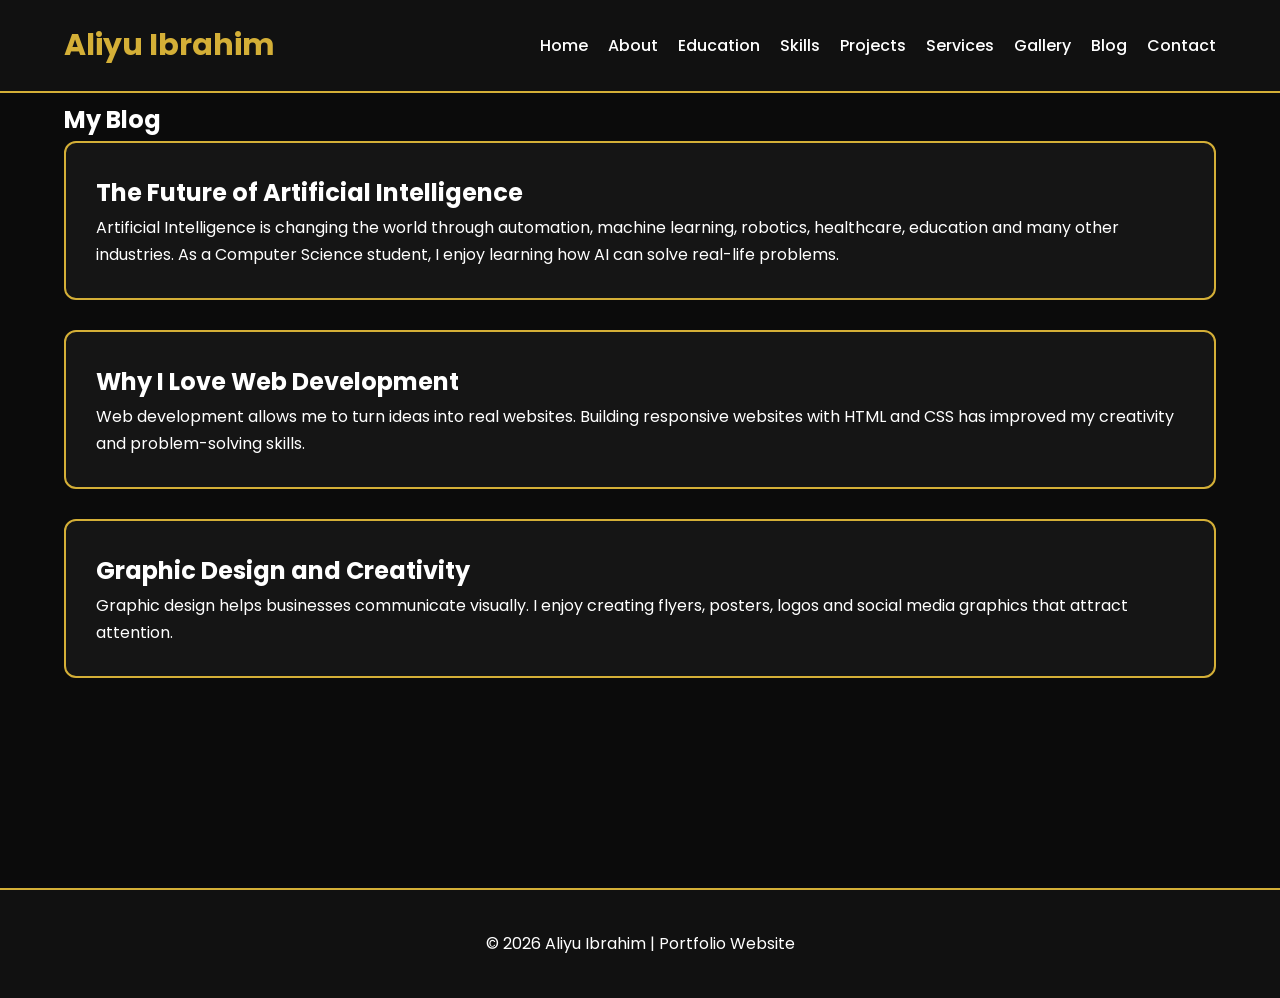
<file: blog.html>
<!DOCTYPE html>
<html lang="en">
<head>
<meta charset="UTF-8">
<meta name="viewport" content="width=device-width, initial-scale=1.0">
<title>Blog | Aliyu Ibrahim</title>

<link rel="stylesheet" href="css/style.css">

</head>

<body>

<header>

<nav>

<h2 class="logo">Aliyu Ibrahim</h2>

<ul>

<li><a href="index.html">Home</a></li>
<li><a href="about.html">About</a></li>
<li><a href="education.html">Education</a></li>
<li><a href="skills.html">Skills</a></li>
<li><a href="projects.html">Projects</a></li>
<li><a href="services.html">Services</a></li>
<li><a href="gallery.html">Gallery</a></li>
<li><a href="blog.html">Blog</a></li>
<li><a href="contact.html">Contact</a></li>

</ul>

</nav>

</header>

<section>

<h1>My Blog</h1>

<div class="card">

<h2>The Future of Artificial Intelligence</h2>

<p>
Artificial Intelligence is changing the world through automation,
machine learning, robotics, healthcare, education and many other industries.
As a Computer Science student, I enjoy learning how AI can solve real-life problems.
</p>

</div>

<div class="card">

<h2>Why I Love Web Development</h2>

<p>
Web development allows me to turn ideas into real websites.
Building responsive websites with HTML and CSS has improved my creativity and problem-solving skills.
</p>

</div>

<div class="card">

<h2>Graphic Design and Creativity</h2>

<p>
Graphic design helps businesses communicate visually.
I enjoy creating flyers, posters, logos and social media graphics that attract attention.
</p>

</div>

</section>

<footer>

<p>© 2026 Aliyu Ibrahim | Portfolio Website</p>

</footer>

</body>
</html>
</file>
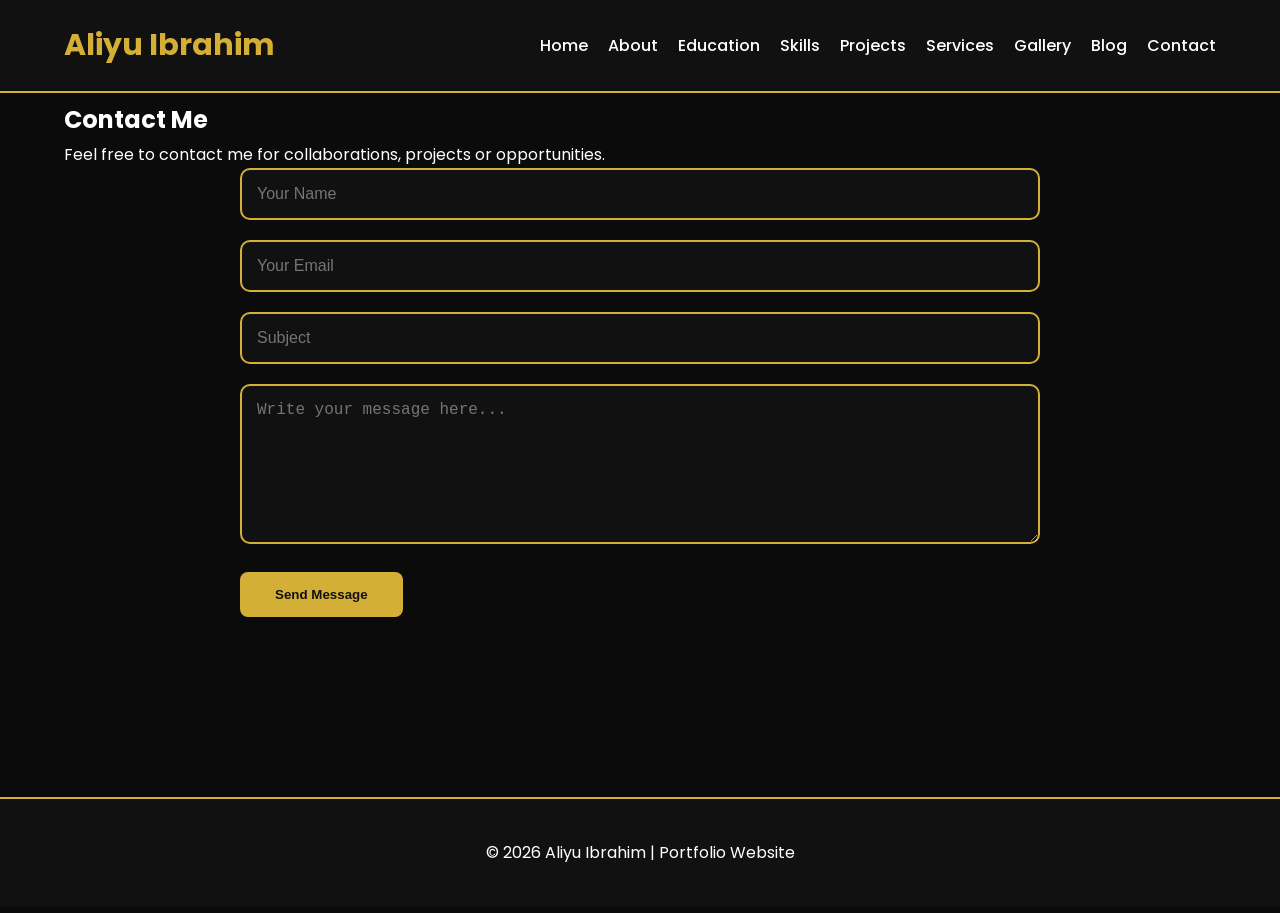
<file: contact.html>
<!DOCTYPE html>
<html lang="en">
<head>
<meta charset="UTF-8">
<meta name="viewport" content="width=device-width, initial-scale=1.0">
<title>Contact | Aliyu Ibrahim</title>

<link rel="stylesheet" href="css/style.css">

</head>
<body>

<header>

<nav>

<h2 class="logo">Aliyu Ibrahim</h2>

<ul>

<li><a href="index.html">Home</a></li>
<li><a href="about.html">About</a></li>
<li><a href="education.html">Education</a></li>
<li><a href="skills.html">Skills</a></li>
<li><a href="projects.html">Projects</a></li>
<li><a href="services.html">Services</a></li>
<li><a href="gallery.html">Gallery</a></li>
<li><a href="blog.html">Blog</a></li>
<li><a href="contact.html">Contact</a></li>

</ul>

</nav>

</header>

<section class="contact">

<h1>Contact Me</h1>

<p>Feel free to contact me for collaborations, projects or opportunities.</p>

<form>

<input type="text" placeholder="Your Name" required>

<input type="email" placeholder="Your Email" required>

<input type="text" placeholder="Subject">

<textarea placeholder="Write your message here..." rows="7"></textarea>

<button class="btn">Send Message</button>

</form>

</section>

<footer>

<p>© 2026 Aliyu Ibrahim | Portfolio Website</p>

</footer>

</body>
</html>
</file>
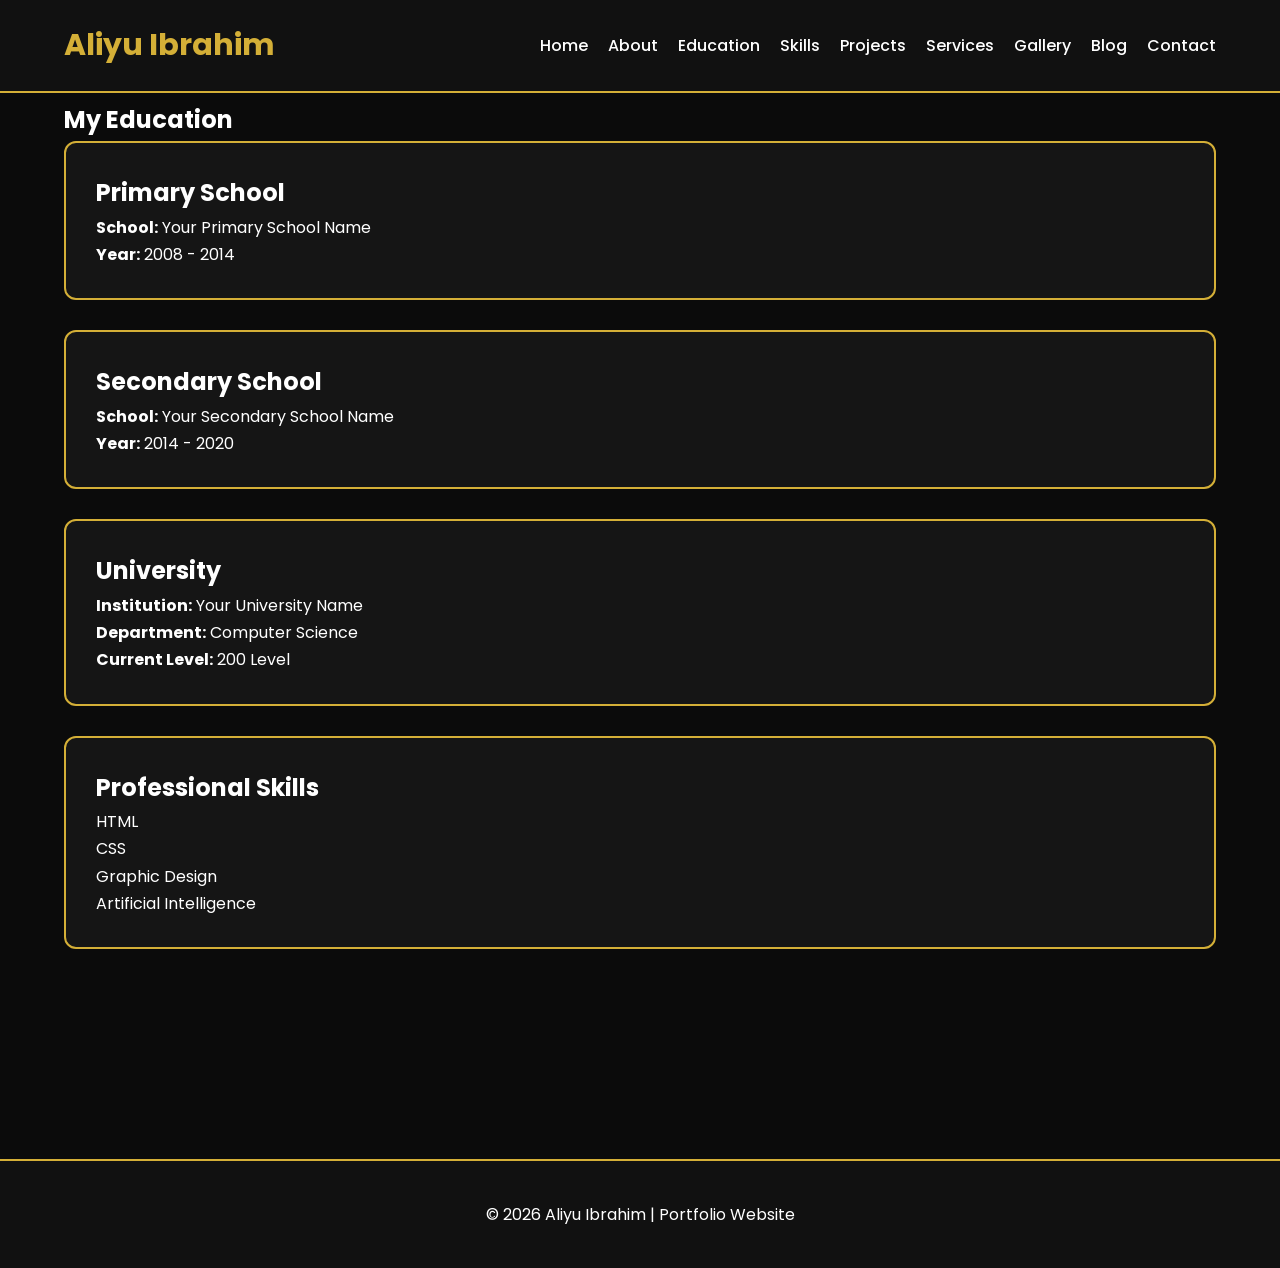
<file: education.html>
<!DOCTYPE html>
<html lang="en">
<head>
    <meta charset="UTF-8">
    <meta name="viewport" content="width=device-width, initial-scale=1.0">
    <title>Education | Aliyu Ibrahim</title>
    <link rel="stylesheet" href="css/style.css">
</head>
<body>

<header>
    <nav>
        <h2 class="logo">Aliyu Ibrahim</h2>

        <ul>
            <li><a href="index.html">Home</a></li>
            <li><a href="about.html">About</a></li>
            <li><a href="education.html">Education</a></li>
            <li><a href="skills.html">Skills</a></li>
            <li><a href="projects.html">Projects</a></li>
            <li><a href="services.html">Services</a></li>
            <li><a href="gallery.html">Gallery</a></li>
            <li><a href="blog.html">Blog</a></li>
            <li><a href="contact.html">Contact</a></li>
        </ul>
    </nav>
</header>

<section class="education">

    <h1>My Education</h1>

    <div class="card">

        <h2>Primary School</h2>

        <p><strong>School:</strong> Your Primary School Name</p>

        <p><strong>Year:</strong> 2008 - 2014</p>

    </div>

    <div class="card">

        <h2>Secondary School</h2>

        <p><strong>School:</strong> Your Secondary School Name</p>

        <p><strong>Year:</strong> 2014 - 2020</p>

    </div>

    <div class="card">

        <h2>University</h2>

        <p><strong>Institution:</strong> Your University Name</p>

        <p><strong>Department:</strong> Computer Science</p>

        <p><strong>Current Level:</strong> 200 Level</p>

    </div>

    <div class="card">

        <h2>Professional Skills</h2>

        <p>HTML</p>

        <p>CSS</p>

        <p>Graphic Design</p>

        <p>Artificial Intelligence</p>

    </div>

</section>

<footer>

<p>© 2026 Aliyu Ibrahim | Portfolio Website</p>

</footer>

</body>
</html>
</file>
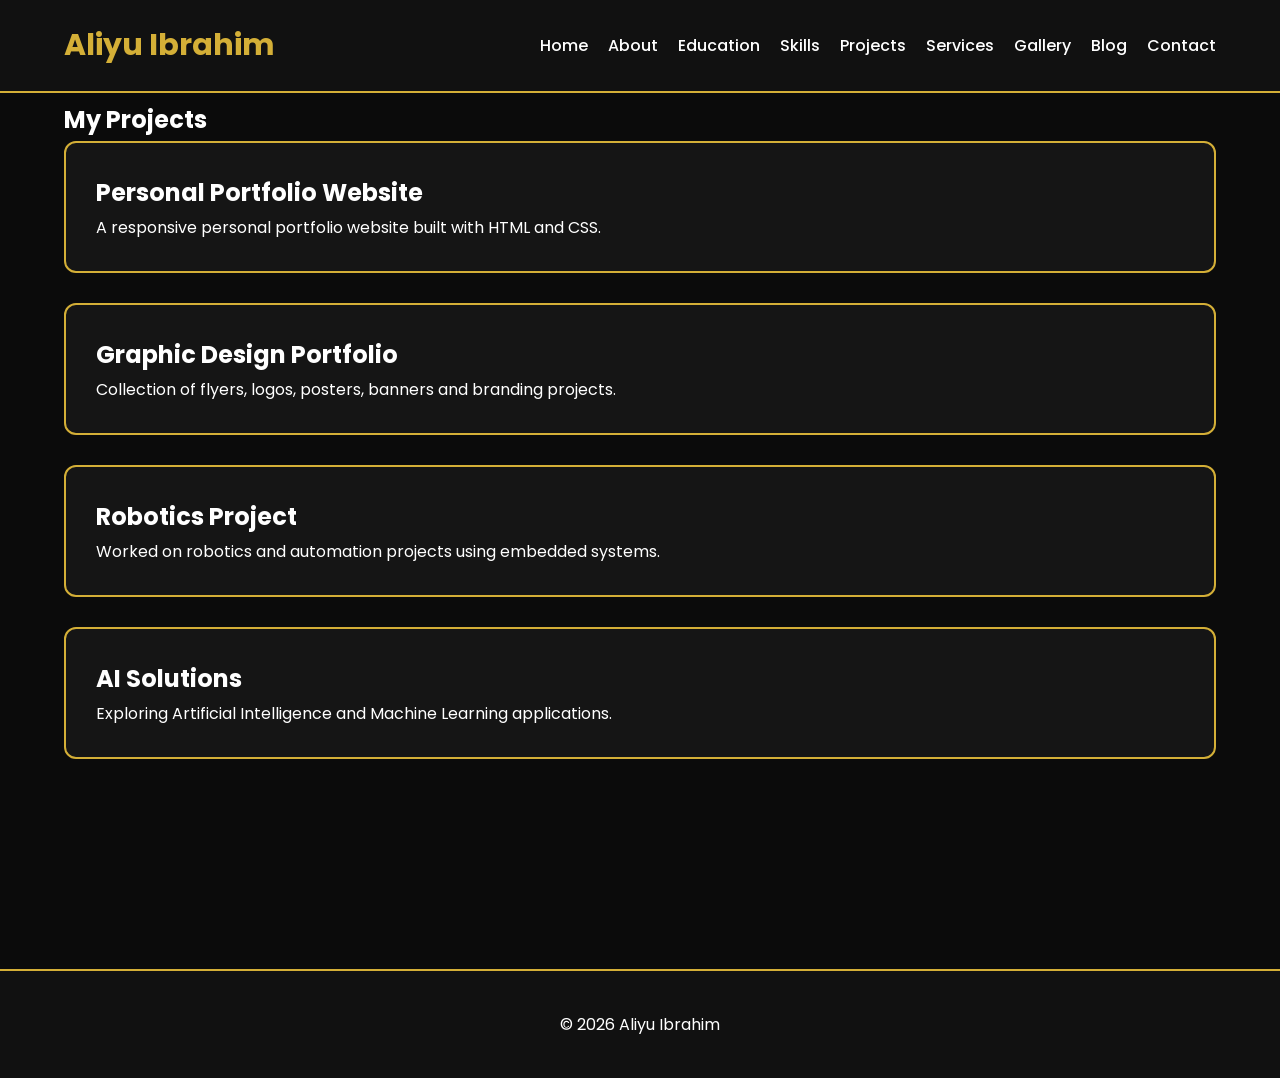
<file: projects.html>
<!DOCTYPE html>
<html lang="en">
<head>
<meta charset="UTF-8">
<meta name="viewport" content="width=device-width, initial-scale=1.0">
<title>Projects</title>
<link rel="stylesheet" href="css/style.css">
</head>

<body>

<header>

<nav>

<h2 class="logo">Aliyu Ibrahim</h2>

<ul>

<li><a href="index.html">Home</a></li>
<li><a href="about.html">About</a></li>
<li><a href="education.html">Education</a></li>
<li><a href="skills.html">Skills</a></li>
<li><a href="projects.html">Projects</a></li>
<li><a href="services.html">Services</a></li>
<li><a href="gallery.html">Gallery</a></li>
<li><a href="blog.html">Blog</a></li>
<li><a href="contact.html">Contact</a></li>

</ul>

</nav>

</header>

<section>

<h1>My Projects</h1>

<div class="card">

<h2>Personal Portfolio Website</h2>

<p>
A responsive personal portfolio website built with HTML and CSS.
</p>

</div>

<div class="card">

<h2>Graphic Design Portfolio</h2>

<p>
Collection of flyers, logos, posters, banners and branding projects.
</p>

</div>

<div class="card">

<h2>Robotics Project</h2>

<p>
Worked on robotics and automation projects using embedded systems.
</p>

</div>

<div class="card">

<h2>AI Solutions</h2>

<p>
Exploring Artificial Intelligence and Machine Learning applications.
</p>

</div>

</section>

<footer>

<p>© 2026 Aliyu Ibrahim</p>

</footer>

</body>
</html>
</file>
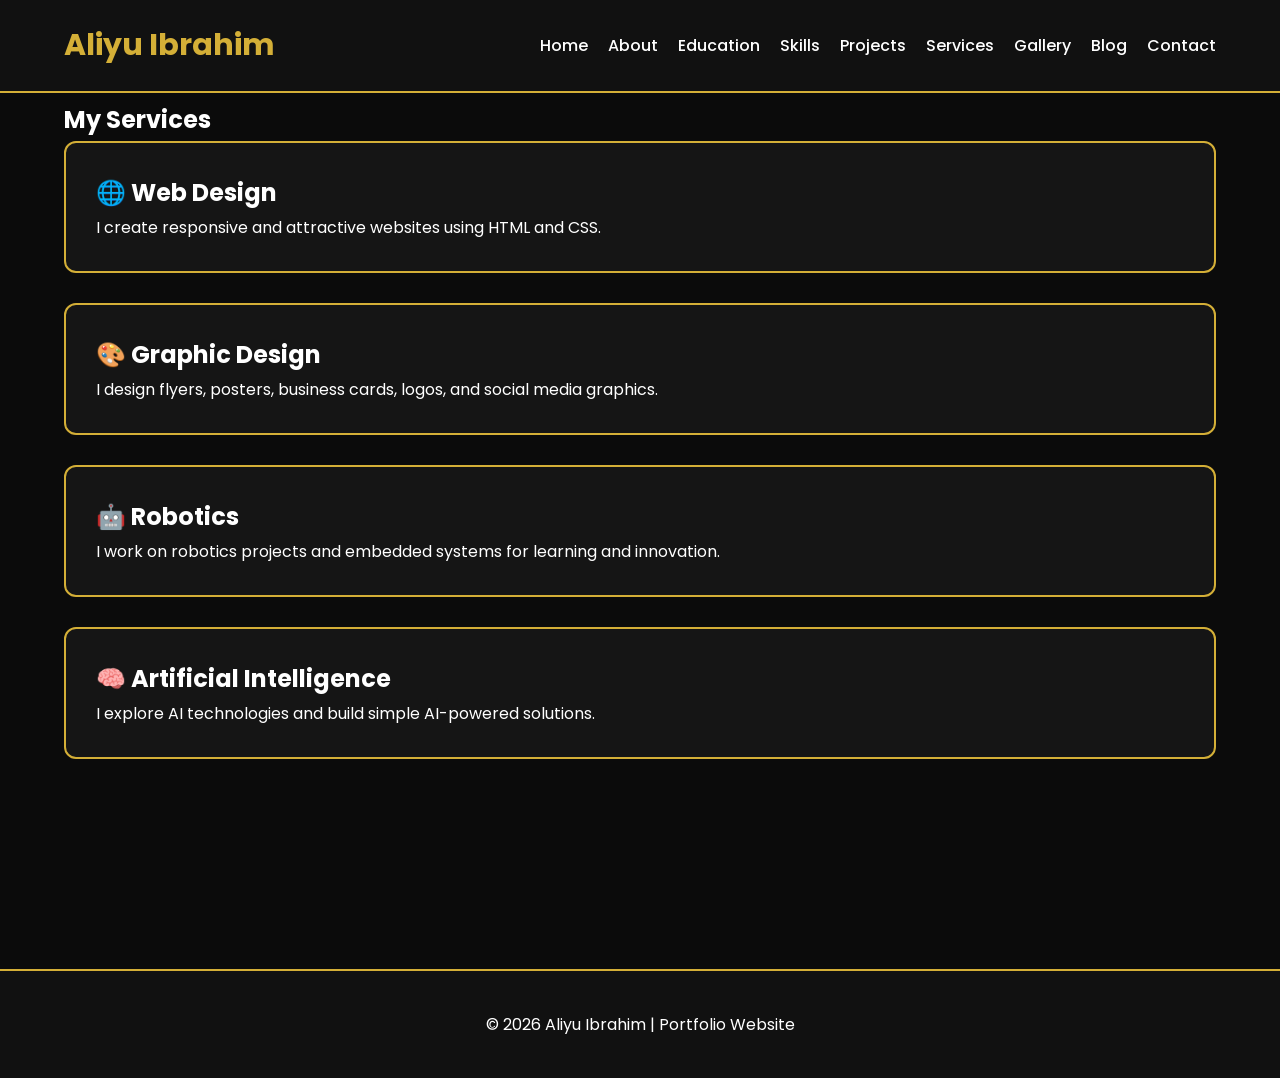
<file: services.html>
<!DOCTYPE html>
<html lang="en">
<head>
    <meta charset="UTF-8">
    <meta name="viewport" content="width=device-width, initial-scale=1.0">
    <title>Services | Aliyu Ibrahim</title>
    <link rel="stylesheet" href="css/style.css">
</head>

<body>

<header>
    <nav>
        <h2 class="logo">Aliyu Ibrahim</h2>

        <ul>
            <li><a href="index.html">Home</a></li>
            <li><a href="about.html">About</a></li>
            <li><a href="education.html">Education</a></li>
            <li><a href="skills.html">Skills</a></li>
            <li><a href="projects.html">Projects</a></li>
            <li><a href="services.html">Services</a></li>
            <li><a href="gallery.html">Gallery</a></li>
            <li><a href="blog.html">Blog</a></li>
            <li><a href="contact.html">Contact</a></li>
        </ul>
    </nav>
</header>

<section>

<h1>My Services</h1>

<div class="card">
    <h2>🌐 Web Design</h2>
    <p>I create responsive and attractive websites using HTML and CSS.</p>
</div>

<div class="card">
    <h2>🎨 Graphic Design</h2>
    <p>I design flyers, posters, business cards, logos, and social media graphics.</p>
</div>

<div class="card">
    <h2>🤖 Robotics</h2>
    <p>I work on robotics projects and embedded systems for learning and innovation.</p>
</div>

<div class="card">
    <h2>🧠 Artificial Intelligence</h2>
    <p>I explore AI technologies and build simple AI-powered solutions.</p>
</div>

</section>

<footer>
    <p>© 2026 Aliyu Ibrahim | Portfolio Website</p>
</footer>

</body>
</html>
</file>
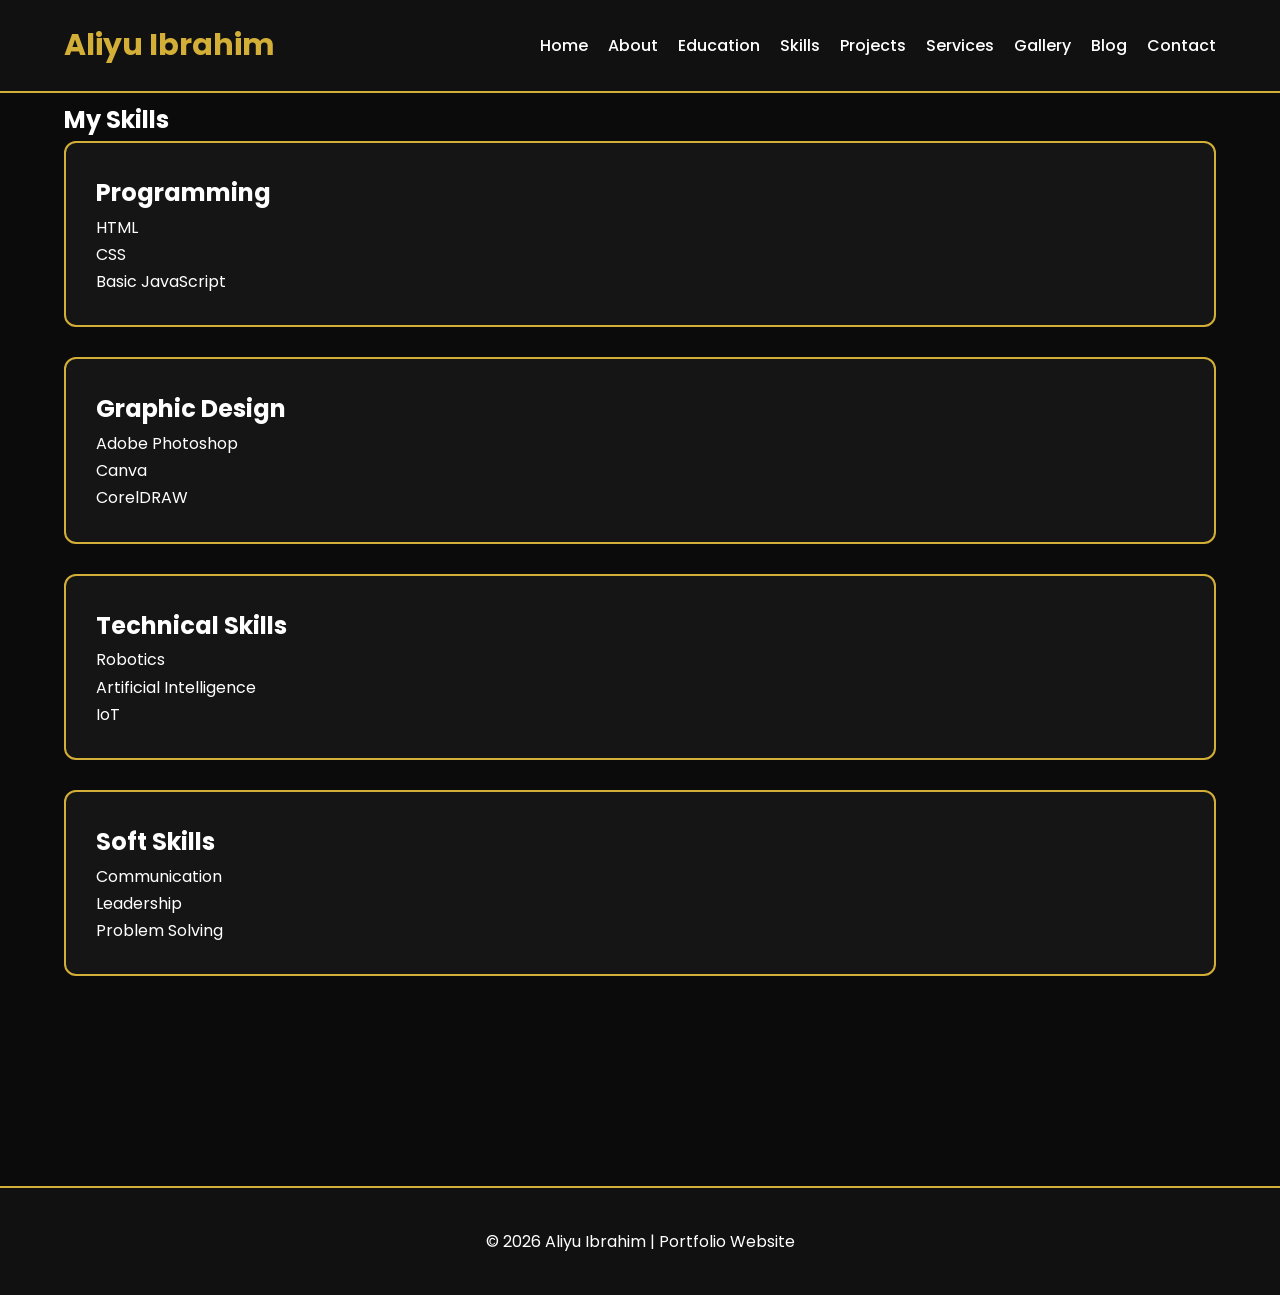
<file: skills.html>
<!DOCTYPE html>
<html lang="en">
<head>
    <meta charset="UTF-8">
    <meta name="viewport" content="width=device-width, initial-scale=1.0">
    <title>Skills | Aliyu Ibrahim</title>
    <link rel="stylesheet" href="css/style.css">
</head>
<body>

<header>
    <nav>
        <h2 class="logo">Aliyu Ibrahim</h2>

        <ul>
            <li><a href="index.html">Home</a></li>
            <li><a href="about.html">About</a></li>
            <li><a href="education.html">Education</a></li>
            <li><a href="skills.html">Skills</a></li>
            <li><a href="projects.html">Projects</a></li>
            <li><a href="services.html">Services</a></li>
            <li><a href="gallery.html">Gallery</a></li>
            <li><a href="blog.html">Blog</a></li>
            <li><a href="contact.html">Contact</a></li>
        </ul>
    </nav>
</header>

<section class="skills">

<h1>My Skills</h1>

<div class="card">
<h2>Programming</h2>
<p>HTML</p>
<p>CSS</p>
<p>Basic JavaScript</p>
</div>

<div class="card">
<h2>Graphic Design</h2>
<p>Adobe Photoshop</p>
<p>Canva</p>
<p>CorelDRAW</p>
</div>

<div class="card">
<h2>Technical Skills</h2>
<p>Robotics</p>
<p>Artificial Intelligence</p>
<p>IoT</p>
</div>

<div class="card">
<h2>Soft Skills</h2>
<p>Communication</p>
<p>Leadership</p>
<p>Problem Solving</p>
</div>

</section>

<footer>
<p>© 2026 Aliyu Ibrahim | Portfolio Website</p>
</footer>

</body>
</html>
</file>
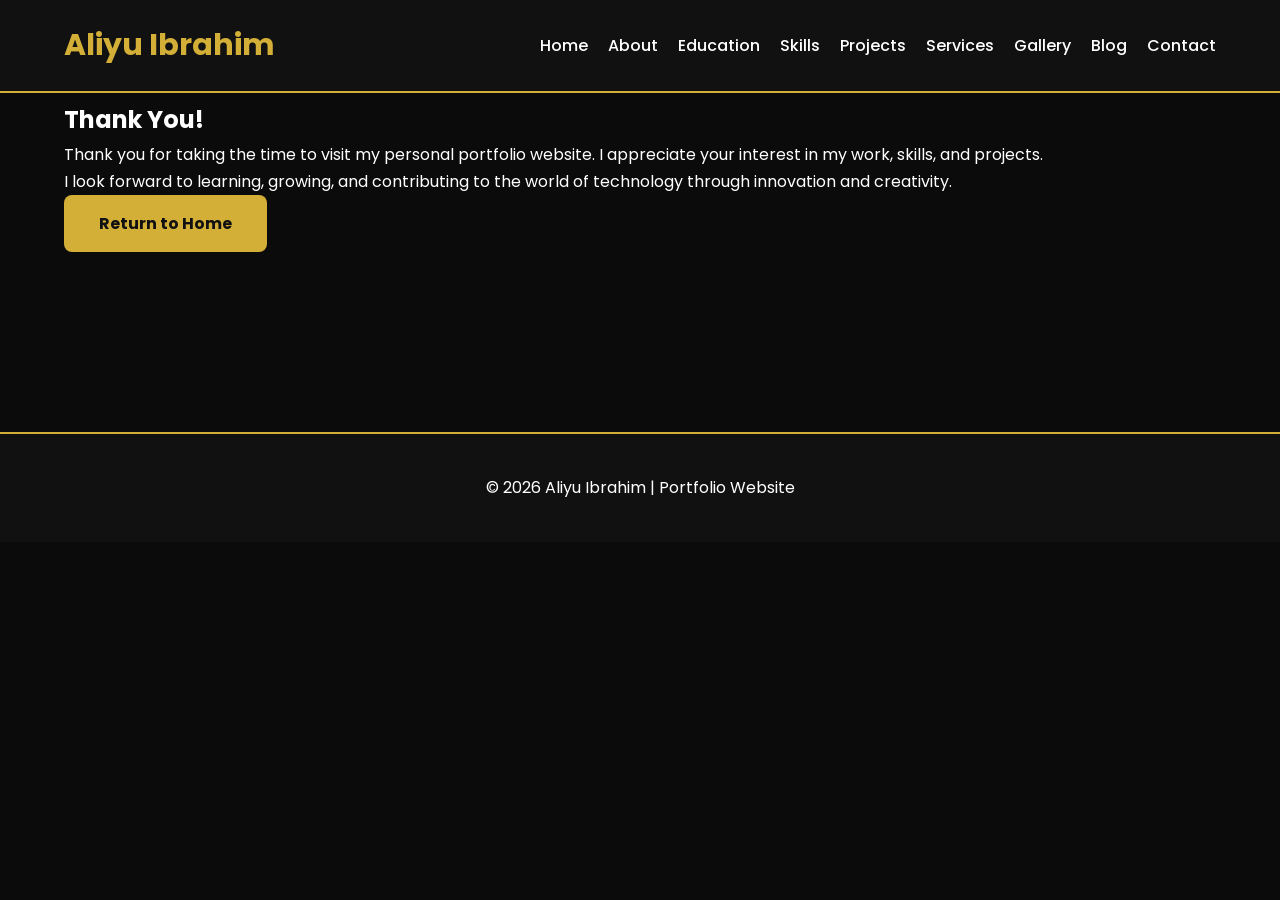
<file: thankyou.html>
<!DOCTYPE html>
<html lang="en">
<head>
<meta charset="UTF-8">
<meta name="viewport" content="width=device-width, initial-scale=1.0">

<title>Thank You | Aliyu Ibrahim</title>

<link rel="stylesheet" href="css/style.css">

</head>

<body>

<header>

<nav>

<h2 class="logo">Aliyu Ibrahim</h2>

<ul>

<li><a href="index.html">Home</a></li>
<li><a href="about.html">About</a></li>
<li><a href="education.html">Education</a></li>
<li><a href="skills.html">Skills</a></li>
<li><a href="projects.html">Projects</a></li>
<li><a href="services.html">Services</a></li>
<li><a href="gallery.html">Gallery</a></li>
<li><a href="blog.html">Blog</a></li>
<li><a href="contact.html">Contact</a></li>

</ul>

</nav>

</header>

<section class="thankyou">

<h1>Thank You!</h1>

<p>
Thank you for taking the time to visit my personal portfolio website.
I appreciate your interest in my work, skills, and projects.
</p>

<p>
I look forward to learning, growing, and contributing to the world of
technology through innovation and creativity.
</p>

<a href="index.html" class="btn">Return to Home</a>

</section>

<footer>

<p>© 2026 Aliyu Ibrahim | Portfolio Website</p>

</footer>

</body>
</html>
</file>
<file: css/style.css>
/*======================================
 GOOGLE FONT
======================================*/
@import url('https://fonts.googleapis.com/css2?family=Poppins:wght@300;400;500;600;700;800&display=swap');

/*======================================
 RESET
======================================*/
*{
    margin:0;
    padding:0;
    box-sizing:border-box;
    scroll-behavior:smooth;
}

body{
    font-family:'Poppins',sans-serif;
    background:#0B0B0B;
    color:#fff;
    line-height:1.7;
}

img{
    max-width:100%;
    display:block;
}

a{
    text-decoration:none;
}

ul{
    list-style:none;
}

section{
    width:90%;
    margin:auto;
    padding:100px 0;
}

/*======================================
 HEADINGS
======================================*/

.section-title{
    text-align:center;
    color:#D4AF37;
    font-size:42px;
    margin-bottom:60px;
}

/*======================================
 HEADER
======================================*/

header{
    position:fixed;
    top:0;
    left:0;
    width:100%;
    background:#111;
    border-bottom:2px solid #D4AF37;
    z-index:999;
}

nav{
    width:90%;
    margin:auto;
    display:flex;
    justify-content:space-between;
    align-items:center;
    padding:20px 0;
}

.logo{
    color:#D4AF37;
    font-size:30px;
    font-weight:700;
}

nav ul{
    display:flex;
    gap:20px;
}

nav ul li a{
    color:white;
    transition:.3s;
    font-weight:500;
}

nav ul li a:hover{
    color:#D4AF37;
}

/*======================================
 HERO
======================================*/

.hero{
    min-height:100vh;
    display:flex;
    justify-content:space-between;
    align-items:center;
    gap:60px;
    padding-top:120px;
}

.hero-text{
    flex:1;
}

.hero-text h3{
    color:#D4AF37;
    font-size:24px;
}

.hero-text h1{
    font-size:68px;
    margin:10px 0;
}

.hero-text h2{
    color:#ddd;
    margin-bottom:20px;
    font-size:28px;
}

.hero-text p{
    color:#bbb;
    margin-bottom:30px;
}

.hero-image{
    flex:1;
    text-align:center;
}

.hero-image img{
    width:380px;
    border-radius:50%;
    border:5px solid #D4AF37;
    box-shadow:0 0 35px rgba(212,175,55,.4);
}

/*======================================
 BUTTONS
======================================*/

.btn{
    display:inline-block;
    background:#D4AF37;
    color:#111;
    padding:15px 35px;
    border-radius:8px;
    font-weight:bold;
    margin-right:15px;
    transition:.3s;
}

.btn:hover{
    background:#FFD700;
    transform:translateY(-5px);
}

/*======================================
 CARDS
======================================*/

.card{
    background:#151515;
    border:2px solid #D4AF37;
    border-radius:12px;
    padding:30px;
    margin-bottom:30px;
    transition:.3s;
}

.card:hover{
    transform:translateY(-10px);
    box-shadow:0 0 25px rgba(212,175,55,.3);
}


/*======================================
ABOUT
======================================*/

.about-container{
    display:flex;
    justify-content:space-between;
    align-items:center;
    gap:60px;
    flex-wrap:wrap;
}

.about-image{
    flex:1;
    text-align:center;
}

.about-image img{
    width:350px;
    border-radius:20px;
    border:4px solid #D4AF37;
    box-shadow:0 0 25px rgba(212,175,55,.4);
}

.about-text{
    flex:1;
}

.about-text p{
    color:#ddd;
    margin-bottom:20px;
    font-size:18px;
}

/*======================================
SKILLS
======================================*/

.skills-container{
    max-width:900px;
    margin:auto;
}

.skill{
    margin-bottom:30px;
}

.skill h3{
    margin-bottom:10px;
}

.progress{
    width:100%;
    height:25px;
    background:#222;
    border-radius:30px;
    overflow:hidden;
}

.progress-bar{
    height:100%;
    background:#D4AF37;
    color:#111;
    text-align:right;
    padding-right:15px;
    line-height:25px;
    font-weight:bold;
}

.html{
    width:95%;
}

.css{
    width:90%;
}

.design{
    width:95%;
}

.ai{
    width:80%;
}

.robot{
    width:75%;
}

/*======================================
PROJECTS
======================================*/

.project-grid{
    display:grid;
    grid-template-columns:repeat(auto-fit,minmax(280px,1fr));
    gap:30px;
}

.project-card{
    background:#151515;
    border:2px solid #D4AF37;
    border-radius:15px;
    overflow:hidden;
    transition:.4s;
}

.project-card:hover{
    transform:translateY(-10px);
    box-shadow:0 0 25px rgba(212,175,55,.35);
}

.project-card img{
    width:100%;
    height:220px;
    object-fit:cover;
}

.project-card h3{
    color:#D4AF37;
    padding:20px 20px 10px;
}

.project-card p{
    padding:0 20px 20px;
    color:#ccc;
}

/*======================================
SERVICES
======================================*/

.service-grid{
    display:grid;
    grid-template-columns:repeat(auto-fit,minmax(280px,1fr));
    gap:30px;
}

.service-card{
    background:#151515;
    padding:35px;
    text-align:center;
    border:2px solid #D4AF37;
    border-radius:15px;
    transition:.4s;
}

.service-card:hover{
    transform:translateY(-10px);
}

.service-card i{
    font-size:50px;
    color:#D4AF37;
    margin-bottom:20px;
}

.service-card h3{
    margin-bottom:15px;
}

/*======================================
GALLERY
======================================*/

.gallery-grid{
    display:grid;
    grid-template-columns:repeat(auto-fit,minmax(250px,1fr));
    gap:20px;
}

.gallery-grid img{
    width:100%;
    height:220px;
    object-fit:cover;
    border-radius:15px;
    border:3px solid #D4AF37;
    transition:.4s;
}

.gallery-grid img:hover{
    transform:scale(1.05);
}





/*======================================
BLOG
======================================*/

.blog-card{
    background:#151515;
    border:2px solid #D4AF37;
    border-radius:15px;
    padding:30px;
    transition:.4s;
}

.blog-card:hover{
    transform:translateY(-10px);
    box-shadow:0 0 20px rgba(212,175,55,.35);
}

.blog-card h3{
    color:#D4AF37;
    margin-bottom:15px;
}

.blog-card p{
    color:#ddd;
}

/*======================================
VIDEO
======================================*/

.video-container{
    width:100%;
    max-width:1000px;
    margin:auto;
}

.video-container iframe{
    border:3px solid #D4AF37;
    border-radius:15px;
}

/*======================================
AUDIO
======================================*/

#audio{
    text-align:center;
}

audio{
    width:100%;
    max-width:600px;
    margin-top:20px;
}

/*======================================
GOOGLE MAP
======================================*/

#location iframe{
    border:3px solid #D4AF37;
    border-radius:15px;
}

/*======================================
CONTACT
======================================*/

form{
    max-width:800px;
    margin:auto;
}

form input,
form textarea{
    width:100%;
    padding:15px;
    margin-bottom:20px;
    background:#111;
    border:2px solid #D4AF37;
    color:#fff;
    border-radius:10px;
    font-size:16px;
}

form input:focus,
form textarea:focus{
    outline:none;
    box-shadow:0 0 10px rgba(212,175,55,.4);
}

form button{
    border:none;
    cursor:pointer;
}

/*======================================
FOOTER
======================================*/

footer{
    background:#111;
    border-top:2px solid #D4AF37;
    padding:40px 20px;
    text-align:center;
    margin-top:80px;
}

.footer-content h2{
    color:#D4AF37;
    margin-bottom:10px;
}

.footer-content p{
    color:#ccc;
    margin-bottom:20px;
}

.social-icons{
    margin-bottom:20px;
}

.social-icons a{
    display:inline-block;
    margin:0 10px;
    color:#D4AF37;
    font-size:28px;
    transition:.3s;
}

.social-icons a:hover{
    color:#FFD700;
    transform:translateY(-5px);
}

/*======================================
SCROLLBAR
======================================*/

::-webkit-scrollbar{
    width:10px;
}

::-webkit-scrollbar-track{
    background:#111;
}

::-webkit-scrollbar-thumb{
    background:#D4AF37;
    border-radius:10px;
}

/*======================================
RESPONSIVE
======================================*/

@media(max-width:992px){

    nav{
        flex-direction:column;
        gap:20px;
    }

    nav ul{
        flex-wrap:wrap;
        justify-content:center;
    }

    .hero{
        flex-direction:column-reverse;
        text-align:center;
    }

    .hero-text h1{
        font-size:48px;
    }

    .hero-image img{
        width:280px;
    }

    .about-container{
        flex-direction:column;
        text-align:center;
    }
}

@media(max-width:768px){

    .section-title{
        font-size:32px;
    }

    .hero-text h1{
        font-size:38px;
    }

    .hero-text h2{
        font-size:22px;
    }

    .btn{
        display:block;
        margin:15px auto;
        width:220px;
        text-align:center;
    }

    .project-grid,
    .service-grid,
    .gallery-grid{
        grid-template-columns:1fr;
    }
}



/*=========================
STATISTICS
==========================*/

.stats{

display:grid;

grid-template-columns:repeat(auto-fit,minmax(220px,1fr));

gap:30px;

width:90%;

margin:auto;

padding:80px 0;

}

.stat-box{

background:#151515;

border:2px solid #D4AF37;

padding:40px;

text-align:center;

border-radius:15px;

transition:.4s;

}

.stat-box:hover{

transform:translateY(-10px);

box-shadow:0 0 20px rgba(212,175,55,.4);

}

.stat-box h2{

font-size:45px;

color:#D4AF37;

margin-bottom:10px;

}

.stat-box p{

color:#ddd;

}




/*=========================
BACK TO TOP
==========================*/

.top-btn{

position:fixed;

bottom:30px;

right:30px;

width:55px;

height:55px;

background:#D4AF37;

color:#111;

display:flex;

justify-content:center;

align-items:center;

border-radius:50%;

font-size:22px;

transition:.4s;

}

.top-btn:hover{

transform:translateY(-8px);

background:#FFD700;

}


/*=========================
HERO SOCIAL ICONS
==========================*/

.hero-social{
    margin-top:30px;
}

.hero-social a{

    display:inline-flex;

    justify-content:center;

    align-items:center;

    width:45px;

    height:45px;

    margin-right:15px;

    border:2px solid #D4AF37;

    border-radius:50%;

    color:#D4AF37;

    font-size:20px;

    transition:.3s;

}


.hero-social a:hover{

    background:#D4AF37;

    color:#111;

    transform:translateY(-5px);

}


/*=========================
PROFILE IMAGE ANIMATION
==========================*/


.hero-image img{

    animation:float 3s ease-in-out infinite;

}


@keyframes float{

    0%{

        transform:translateY(0);

    }


    50%{

        transform:translateY(-15px);

    }


    100%{

        transform:translateY(0);

    }

}


/*=========================
CV BUTTON
==========================*/


.cv-btn{

    background:transparent;

    color:#D4AF37;

    border:2px solid #D4AF37;

}


.cv-btn:hover{

    background:#D4AF37;

    color:#111;

}
</file>
